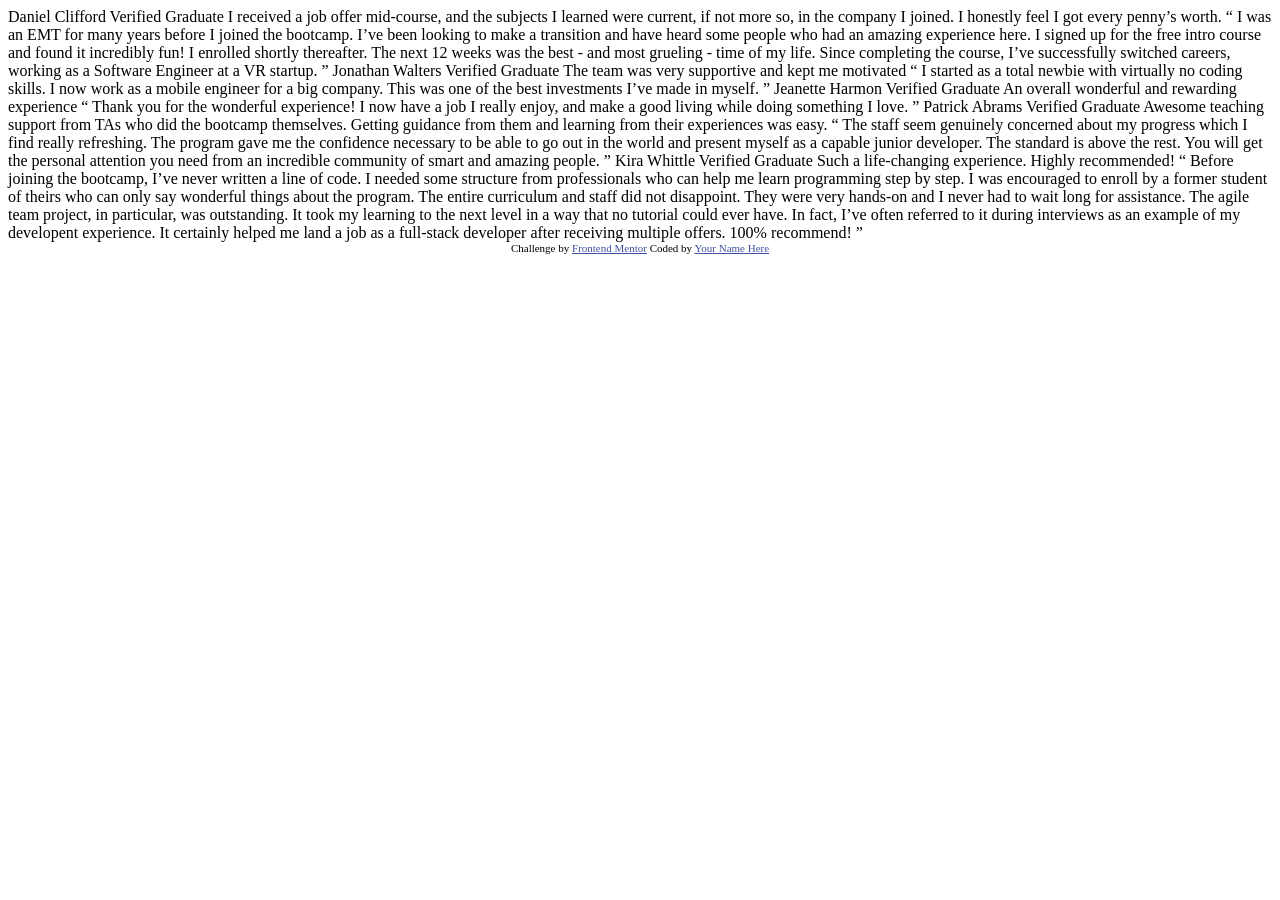
<file: index.html>
<!DOCTYPE html>
<html lang="en">
<head>
  <meta charset="UTF-8">
  <meta name="viewport" content="width=device-width, initial-scale=1.0"> <!-- displays site properly based on user's device -->

  <link rel="icon" type="image/png" sizes="32x32" href="./images/favicon-32x32.png">
  
  <title>Frontend Mentor | [Challenge Name Here]</title>

  <!-- Feel free to remove these styles or customise in your own stylesheet 👍 -->
  <style>
    .attribution { font-size: 11px; text-align: center; }
    .attribution a { color: hsl(228, 45%, 44%); }
  </style>
</head>
<body>
  Daniel Clifford
  Verified Graduate

  I received a job offer mid-course, and the subjects I learned were current, if not more so, 
  in the company I joined. I honestly feel I got every penny’s worth.

  “ I was an EMT for many years before I joined the bootcamp. I’ve been looking to make a 
  transition and have heard some people who had an amazing experience here. I signed up 
  for the free intro course and found it incredibly fun! I enrolled shortly thereafter. 
  The next 12 weeks was the best - and most grueling - time of my life. Since completing 
  the course, I’ve successfully switched careers, working as a Software Engineer at a VR startup. ”

  Jonathan Walters
  Verified Graduate

  The team was very supportive and kept me motivated

  “ I started as a total newbie with virtually no coding skills. I now work as a mobile engineer 
  for a big company. This was one of the best investments I’ve made in myself. ”

  Jeanette Harmon
  Verified Graduate

  An overall wonderful and rewarding experience

  “ Thank you for the wonderful experience! I now have a job I really enjoy, and make a good living 
  while doing something I love. ”

  Patrick Abrams
  Verified Graduate

  Awesome teaching support from TAs who did the bootcamp themselves. Getting guidance from them and 
  learning from their experiences was easy.

  “ The staff seem genuinely concerned about my progress which I find really refreshing. The program 
  gave me the confidence necessary to be able to go out in the world and present myself as a capable 
  junior developer. The standard is above the rest. You will get the personal attention you need from 
  an incredible community of smart and amazing people. ”

  Kira Whittle
  Verified Graduate

  Such a life-changing experience. Highly recommended!

  “ Before joining the bootcamp, I’ve never written a line of code. I needed some structure from 
  professionals who can help me learn programming step by step. I was encouraged to enroll by a former 
  student of theirs who can only say wonderful things about the program. The entire curriculum and staff 
  did not disappoint. They were very hands-on and I never had to wait long for assistance. The agile team 
  project, in particular, was outstanding. It took my learning to the next level in a way that no tutorial 
  could ever have. In fact, I’ve often referred to it during interviews as an example of my developent 
  experience. It certainly helped me land a job as a full-stack developer after receiving multiple offers. 
  100% recommend! ”
  
  <div class="attribution">
    Challenge by <a href="https://www.frontendmentor.io?ref=challenge" target="_blank">Frontend Mentor</a> 
    Coded by <a href="#">Your Name Here</a>
  </div>
</body>
</html>
</file>
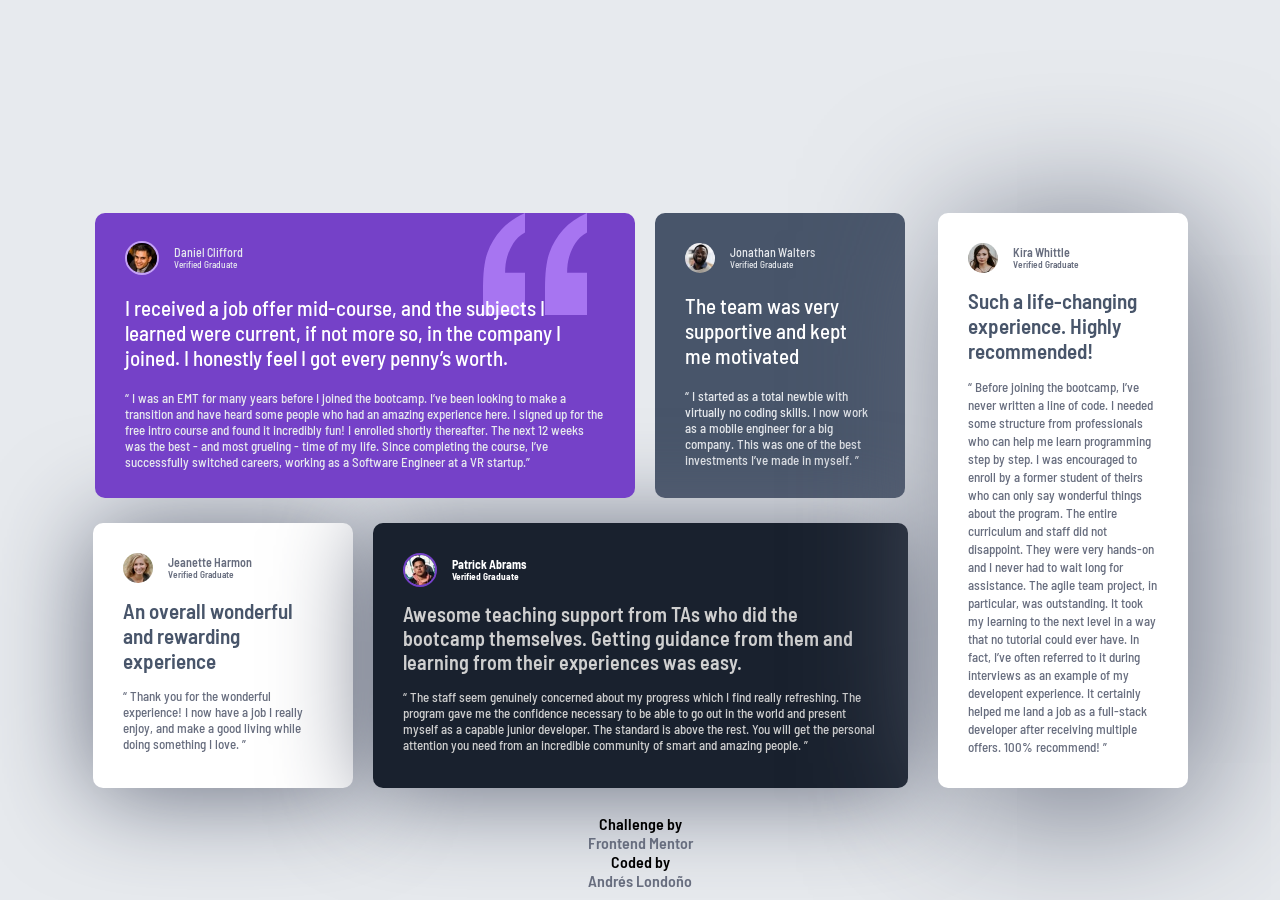
<file: design/testimonials.html>
<!DOCTYPE html>
<html lang="en">
  <head>
    <meta charset="UTF-8" />
    <meta name="viewport" content="width=device-width, initial-scale=1.0" />
    <link
      rel="icon"
      type="image/png"
      sizes="32x32"
      href="./images/favicon-32x32.png"
    />
    <link rel="preconnect" href="https://fonts.googleapis.com" />
    <link rel="preconnect" href="https://fonts.gstatic.com" crossorigin />
    <link
      href="https://fonts.googleapis.com/css2?family=Barlow+Semi+Condensed:ital,wght@0,100;0,200;0,300;0,400;0,500;0,600;0,700;0,800;0,900;1,100;1,200;1,300;1,400;1,500;1,600;1,700;1,800;1,900&family=Fraunces:ital,opsz,wght@0,9..144,100..900;1,9..144,100..900&family=Inter:ital,opsz,wght@0,14..32,100..900;1,14..32,100..900&family=Montserrat:ital,wght@0,100..900;1,100..900&family=Poppins:ital,wght@0,100;0,200;0,300;0,400;0,500;0,600;0,700;0,800;0,900;1,100;1,200;1,300;1,400;1,500;1,600;1,700;1,800;1,900&display=swap"
      rel="stylesheet"
    />
    <link rel="stylesheet" href="./css/style.css" />
    <title>Frontend Mentor | [Challenge Name Here]</title>
  </head>
  <body>
    <div class="container">
      <div class="container_one_two">
        <div class="container_one">
          <div class="daniel">
            <div class="bg_pattern">
              <img src="../images/bg-pattern-quotation.svg" alt="" />
            </div>
            <div class="container_img">
              <img
                class="purple_1_border"
                src="../images/image-daniel.jpg"
                alt=""
              />
              <div class="container_text">
                <h2 class="daniel_name">Daniel Clifford</h2>
                <h3 class="daniel_verified">Verified Graduate</h3>
              </div>
            </div>

            <h1 class="about_daniel">
              I received a job offer mid-course, and the subjects I learned were
              current, if not more so, in the company I joined. I honestly feel
              I got every penny’s worth.
            </h1>
            <p class="daniel_exp">
              “ I was an EMT for many years before I joined the bootcamp. I’ve
              been looking to make a transition and have heard some people who
              had an amazing experience here. I signed up for the free intro
              course and found it incredibly fun! I enrolled shortly thereafter.
              The next 12 weeks was the best - and most grueling - time of my
              life. Since completing the course, I’ve successfully switched
              careers, working as a Software Engineer at a VR startup.”
            </p>
          </div>

          <div class="jonathan">
            <div class="container_img">
              <img src="../images/image-jonathan.jpg" alt="" />
              <div class="container_text">
                <h2 class="jonathan_name">Jonathan Walters</h2>
                <h3 class="jonathan_verified">Verified Graduate</h3>
              </div>
            </div>

            <h1 class="about_jonathan">
              The team was very supportive and kept me motivated
            </h1>
            <p class="jonathan_exp">
              “ I started as a total newbie with virtually no coding skills. I
              now work as a mobile engineer for a big company. This was one of
              the best investments I’ve made in myself. ”
            </p>
          </div>
        </div>

        <div class="container_two">
          <div class="jeanette">
            <div class="container_img">
              <img src="../images/image-jeanette.jpg" alt="" />
              <div class="container_text">
                <h2 class="jeanette_name">Jeanette Harmon</h2>
                <h3 class="jeanette_verified">Verified Graduate</h3>
              </div>
            </div>

            <h1 class="about_jeanette">
              An overall wonderful and rewarding experience
            </h1>
            <p class="jeanette_exp">
              “ Thank you for the wonderful experience! I now have a job I
              really enjoy, and make a good living while doing something I love.
              ”
            </p>
          </div>

          <div class="patrick">
            <div class="container_img">
              <img
                class="purple_2_border"
                src="../images/image-patrick.jpg"
                alt=""
              />
              <div class="container_text">
                <h2 class="patrick_name">Patrick Abrams</h2>
                <h3 class="patrick_verified">Verified Graduate</h3>
              </div>
            </div>

            <h1 class="about_patrick">
              Awesome teaching support from TAs who did the bootcamp themselves.
              Getting guidance from them and learning from their experiences was
              easy.
            </h1>
            <p class="patrick_exp">
              “ The staff seem genuinely concerned about my progress which I
              find really refreshing. The program gave me the confidence
              necessary to be able to go out in the world and present myself as
              a capable junior developer. The standard is above the rest. You
              will get the personal attention you need from an incredible
              community of smart and amazing people. ”
            </p>
          </div>
        </div>
      </div>

      <div class="container_three">
        <div class="kira">
          <div class="container_img">
            <img src="../images/image-kira.jpg" alt="" />
            <div class="container_text">
              <h2 class="kira_name">Kira Whittle</h2>
              <h3 class="kira_verified">Verified Graduate</h3>
            </div>
          </div>

          <h1 class="about_kira">
            Such a life-changing experience. Highly recommended!
          </h1>
          <p class="kira_exp">
            “ Before joining the bootcamp, I’ve never written a line of code. I
            needed some structure from professionals who can help me learn
            programming step by step. I was encouraged to enroll by a former
            student of theirs who can only say wonderful things about the
            program. The entire curriculum and staff did not disappoint. They
            were very hands-on and I never had to wait long for assistance. The
            agile team project, in particular, was outstanding. It took my
            learning to the next level in a way that no tutorial could ever
            have. In fact, I’ve often referred to it during interviews as an
            example of my developent experience. It certainly helped me land a
            job as a full-stack developer after receiving multiple offers. 100%
            recommend! ”
          </p>
        </div>
      </div>
    </div>

    <div class="attribution">
      Challenge by
      <a
        href="https://www.frontendmentor.io/challenges/testimonials-grid-section-Nnw6J7Un7"
        target="_blank"
        >Frontend Mentor</a
      >
      Coded by
      <a href="https://github.com/andreslondono00/testimonials-grid-section"
        >Andrés Londoño</a
      >
    </div>
  </body>
</html>
</file>
<file: design/css/style.css>
* {
  margin: 0;
  padding: 0;
}

html,
body {
  width: 100%;
}

body {
  background-color: hsl(214, 17%, 92%);
  font-family: Barlow Semi Condensed;
  font-size: 13px;
  margin-top: 200px;
  font-weight: 500;
}

.container_img {
  font-size: 8px;
  color: hsl(217, 19%, 35%);
  display: flex;
  align-items: center;
  gap: 15px;
}

.container_img img {
  width: 30px;
  height: 30px;
  border-radius: 50%;
}

.container_img img.purple_1_border {
  border: 2px solid hsl(264, 82%, 80%);
}

.container_img img.purple_2_border {
  border: 2px solid hsl(263, 55%, 52%);
}

.container_img .container_text {
  color: white;
}

.jeanette .container_img .container_text h2,
.jeanette .container_img .container_text h3,
.kira .container_img .container_text h2,
.kira .container_img .container_text h3 {
  color: hsl(224, 10%, 45%);
  font-weight: 600;
}

.container {
  height: 600px;
  display: flex;
  gap: 30px;
  justify-content: center;
  align-items: center;
}

.container_one_two {
  display: flex;
  flex-direction: column;
  justify-content: center;
}

.container_one {
  display: flex;
  gap: 20px;
  justify-content: center;
}

.container_two {
  display: flex;
  justify-content: center;
  gap: 20px;
  margin-top: 25px;
  /* box-shadow: 15px 15px 150px hsl(224, 10%, 45%); */
}

.daniel {
  position: relative;
  background-color: hsl(263, 55%, 52%);
  width: 540px;
  height: 285px;
  border-radius: 10px;
  display: flex;
  flex-direction: column;
  justify-content: center;
  padding: 30px;
  box-sizing: border-box;
}

.daniel_name,
.daniel_verified {
  font-weight: 500;
  color: hsl(214, 17%, 92%);
}

.daniel .bg_pattern {
  position: absolute;
  right: 48px;
  top: 0;
  z-index: 0;
}

.jonathan {
  background-color: hsl(217, 19%, 35%);
  width: 250px;
  height: 285px;
  border-radius: 10px;
  padding: 30px;
  box-sizing: border-box;
}

.jonathan_name,
.jonathan_verified {
  font-weight: 500;
  color: hsl(214, 17%, 92%);
}

.jeanette {
  background-color: white;
  width: 260px;
  height: 265px;
  border-radius: 10px;
  padding: 30px;
  box-sizing: border-box;
  box-shadow: 0px 5px 100px hsl(224, 10%, 45%);
}

.about_jeanette,
.about_kira {
  font-weight: 600;
  font-size: 21px;
  color: hsl(217, 19%, 35%);
  margin-top: 15px;
}

.jeanette_exp,
.kira_exp {
  color: hsl(224, 10%, 45%);
  margin-top: 15px;
}

.kira_exp {
  line-height: 18px;
}

.patrick {
  background-color: hsl(219, 29%, 14%);
  width: 535px;
  height: 265px;
  border-radius: 10px;
  padding: 30px;
  box-sizing: border-box;
  box-shadow: 0px 5px 100px hsl(224, 10%, 45%);
}

.about_patrick {
  font-size: 20px;
  font-weight: 600;
  color: hsl(0, 0%, 81%);
  margin-top: 15px;
}

.patrick_exp {
  margin-top: 15px;
  color: hsl(0, 0%, 81%);
}

.kira {
  padding: 30px;
  box-sizing: border-box;
}

.container_three {
  background-color: white;
  width: 250px;
  height: 575px;
  border-radius: 10px;
  box-shadow: 15px 15px 150px hsl(224, 10%, 45%);
}

.about_daniel,
.about_jonathan {
  position: relative;
  font-size: 21px;
  font-weight: 500;
  color: white;
  z-index: 1;
  margin-top: 20px;
}

.daniel_exp,
.jonathan_exp {
  color: hsl(214, 17%, 92%);
  margin-top: 20px;
}

.attribution {
  position: absolute;
  width: 100%;
  bottom: 10px;
  font-size: 16px;
  font-weight: 600;
  text-align: center;
  display: flex;
  flex-direction: column;
}

.attribution a {
  color: hsl(224, 10%, 45%);
  text-decoration: none;
}

/* Mobile */

@media (max-width: 768px) {
  .container {
    padding-bottom: 200px;
    height: 100%;
    display: flex;
    flex-direction: column;
  }

  .container_one {
    flex-direction: column;
  }

  .container_two {
    display: flex;
    flex-direction: column;
  }

  .bg_pattern {
    display: none;
  }

  .daniel {
    position: relative;
    background-color: hsl(263, 55%, 52%);
    width: 310px;
    height: 450px;
    border-radius: 10px;
    display: flex;
    flex-direction: column;
    justify-content: center;
    box-sizing: border-box;
  }

  .jonathan {
    background-color: hsl(217, 19%, 35%);
    width: 310px;
    height: 245px;
    border-radius: 10px;
    box-sizing: border-box;
  }

  .jeanette {
    background-color: white;
    width: 310px;
    height: 230px;
    border-radius: 10px;
    box-sizing: border-box;
    box-shadow: 0px 5px 100px hsl(224, 10%, 45%);
  }

  .patrick {
    background-color: hsl(219, 29%, 14%);
    width: 305px;
    height: 415px;
    border-radius: 10px;
    box-sizing: border-box;
    box-shadow: 0px 5px 100px hsl(224, 10%, 45%);
  }

  .container_three {
    background-color: white;
    width: 310px;
    height: 505px;
    border-radius: 10px;
    box-shadow: 15px 15px 150px hsl(224, 10%, 45%);
  }

  .kira_exp {
    font-size: 13.5px;
  }

  .attribution {
    display: none;
  }
}
</file>
